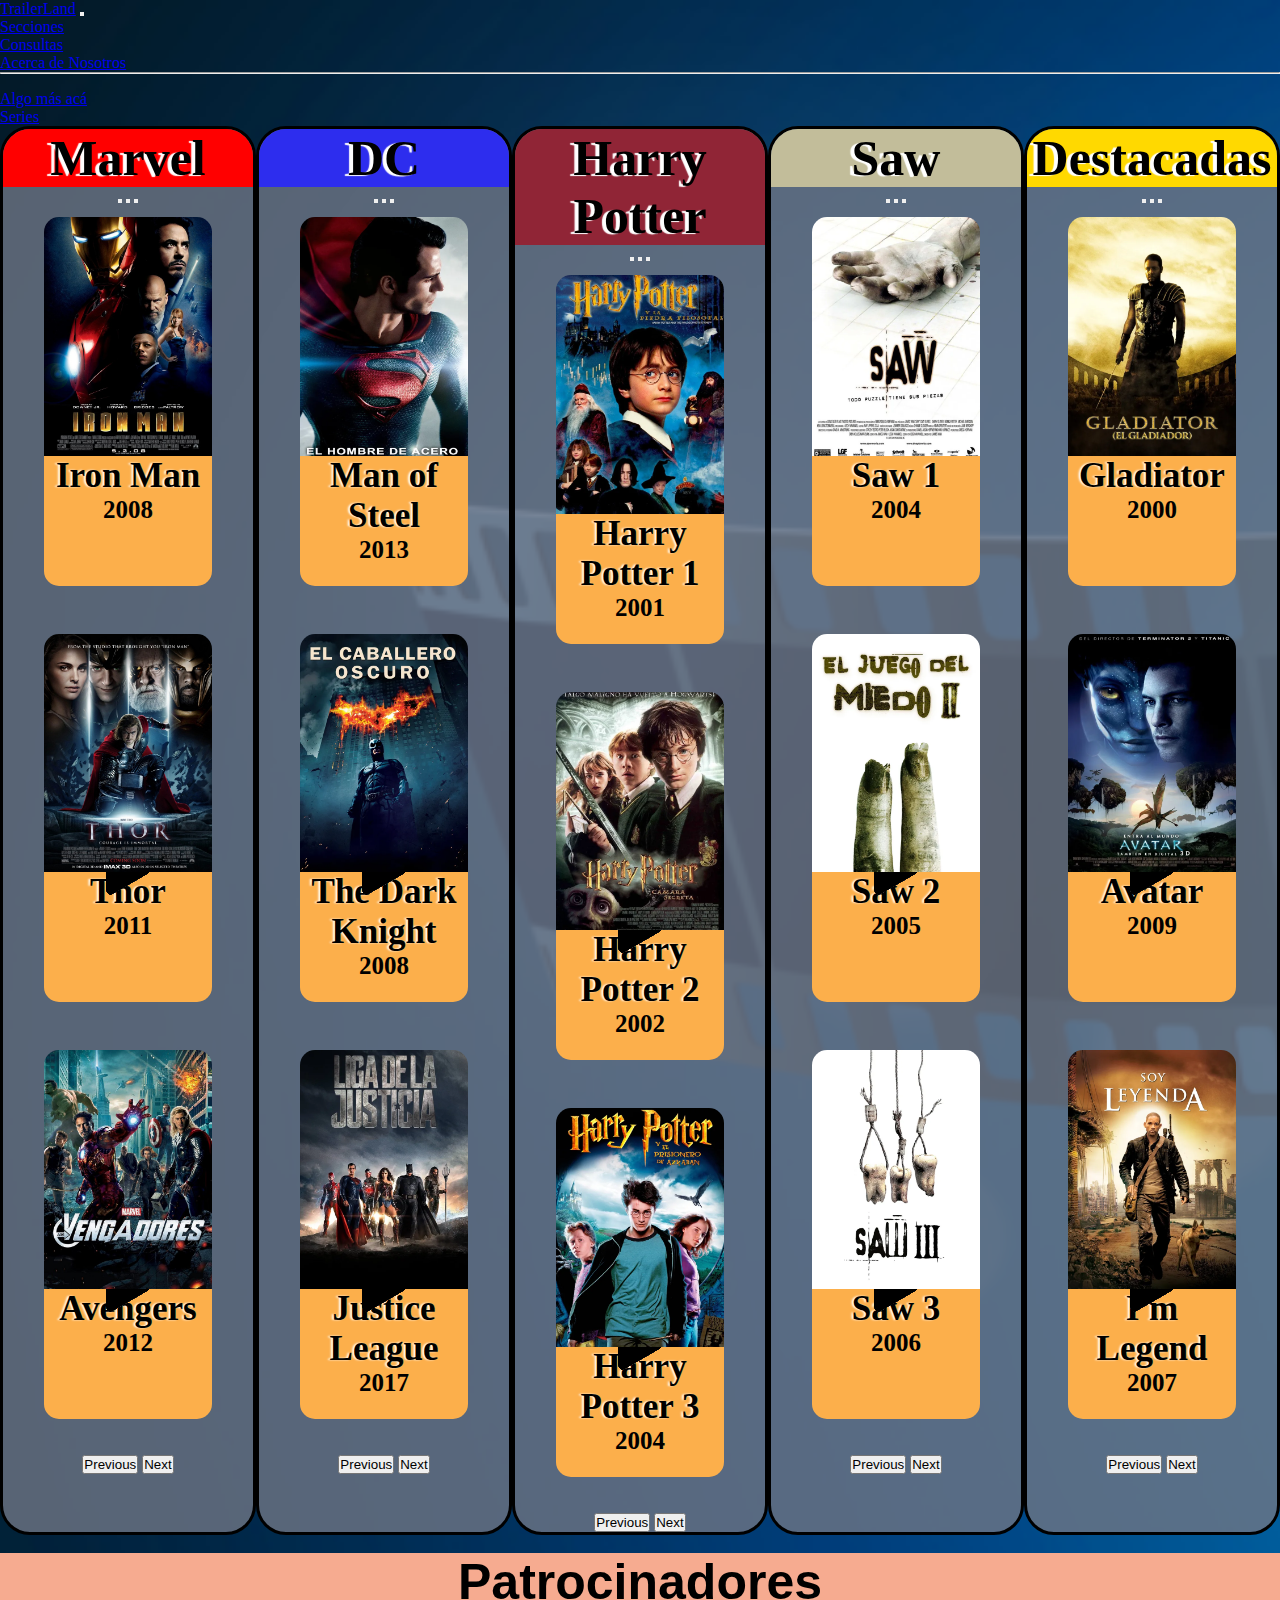
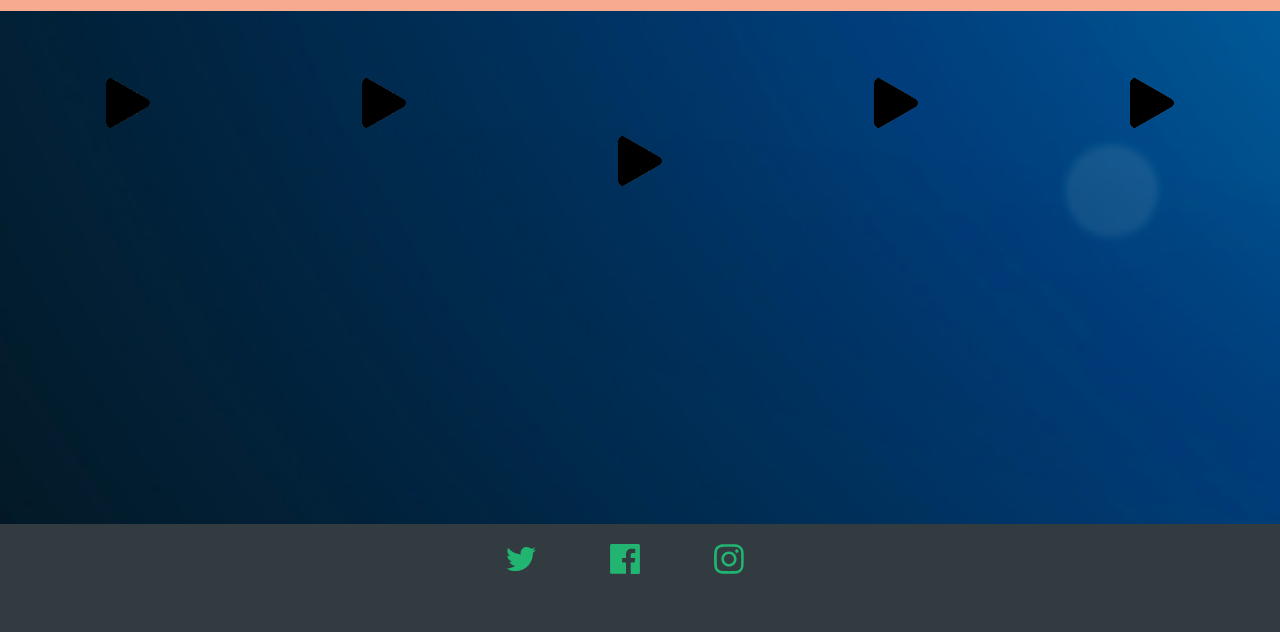
<file: index.html>
<!DOCTYPE html>
<html lang="es">
<head>
    <meta charset="UTF-8">
    <meta http-equiv="X-UA-Compatible" content="IE=edge">
    <meta name="viewport" content="width=device-width, initial-scale=1.0">
    <link rel="stylesheet" href="./estilos/style.css">
    <link rel="stylesheet" href="./estilos/footer.css">
    <link href="https://cdn.jsdelivr.net/npm/bootstrap@5.3.0/dist/css/bootstrap.min.css" rel="stylesheet" integrity="sha384-9ndCyUaIbzAi2FUVXJi0CjmCapSmO7SnpJef0486qhLnuZ2cdeRhO02iuK6FUUVM" crossorigin="anonymous">
    <title>Trabajo Práctico Final</title>
</head>
<body>
  <!-------------------------------HEADER------------------------------------->
  <header>
    <nav class="bg-dark border-bottom border-bottom-dark" data-bs-theme="dark">
      <nav class="navbar navbar-expand-lg bg-body-tertiary">
        <div class="container-fluid">
          <a class="navbar-brand" href="./index.html">TrailerLand</a>
          <button class="navbar-toggler" type="button" data-bs-toggle="collapse"
            data-bs-target="#navbarSupportedContent" aria-controls="navbarSupportedContent" aria-expanded="false"
            aria-label="Toggle navigation">
            <span class="navbar-toggler-icon"></span>
          </button>
          <div class="collapse navbar-collapse" id="navbarSupportedContent">
            <ul class="navbar-nav me-auto mb-2 mb-lg-0">
              <!-- <li class="nav-item">
                <a class="nav-link active" aria-current="page" href="./index.html">Pelis</a>
              </li> -->
              <li class="nav-item dropdown">
                <a class="nav-link dropdown-toggle" href="#" role="button" data-bs-toggle="dropdown" aria-expanded="false"> Secciones </a>
                <ul class="dropdown-menu">
                  <li><a class="dropdown-item" href="./pages/consultas.html">Consultas</a></li>
                  <li><a class="dropdown-item" href="./pages/contacto.html">Acerca de Nosotros</a></li>
                  <li>
                    <hr class="dropdown-divider">
                  </li>
                  <li><a class="dropdown-item" href="https://radiomitre-la100-prod.cdn.arcpublishing.com/resizer/nJpnfKwY-vMibUhfN8Dcft4Kxcw=/filters:format(webp)/cloudfront-us-east-1.images.arcpublishing.com/radiomitre/YWIDNEQDHBAMVBQSAGLBX7KRA4.jpg" target="_blank">Algo más acá</a></li>
                </ul>
              </li>
              <li class="nav-item">
                <a class="nav-link" href="./pages/series.html">Series</a>
              </li>
            </ul>
            <!-- <form class="d-flex" role="search">
              <input class="form-control me-2" type="search" placeholder="Busqueda en Mantenimiento" aria-label="Search">
              <button class="btn btn-outline-success" type="button">Buscar</button>
            </form> -->
          </div>
        </div>
      </nav>
    </nav>
  </header>
  <!-------------------------------------------------------------------------->

  <!------------------------------- Contenedores ------------------------------------->
  <section>

    <!---------------------------------------------------------------------------------------->
    <!-----------------------------   C O N T E N E D O R  1   ------------------------------->
    <!---------------------------------------------------------------------------------------->
    <div class="contenedor d-md-block">
      <h1 class="encabezadocarru1"> Marvel </h1>
  
      <div id="carouselExampleCaptions" class="carousel carousel-dark slide d-flex">
  
        <div class="carousel-indicators d-flex">
          <button type="button" data-bs-target="#carouselExampleCaptions" data-bs-slide-to="0" class="active" aria-current="true" aria-label="Slide 1"></button>
          <button type="button" data-bs-target="#carouselExampleCaptions" data-bs-slide-to="1" aria-label="Slide 2"></button>
          <button type="button" data-bs-target="#carouselExampleCaptions" data-bs-slide-to="2" aria-label="Slide 3"></button>
        </div>
  
        <div class="carousel-inner">
  
            <div class="carousel-item active">
              <div id="itemsfijoscentrados">
                <img src="./img/Iron_Man_1_Portada.jpg" class="tamañoimagencarru" alt="poster">
                <a id="botonplay1" class="botonplay" href="https://www.youtube.com/watch?v=8ugaeA-nMTc" target="_blank"> <img src="./img/boton play.png" alt="boton play"></a>
                <div class="carouselcaption">
                  <h5 class="modtitle">Iron Man</h5>
                  <p class="modtext">2008</p>
                </div>
              </div>
            </div>
  
            <div class="carousel-item">
              <div id="itemsfijoscentrados">
                <img src="./img/ThorPortad.jpg" class="tamañoimagencarru" alt="poster">
                <a id="botonplay2" class="botonplay" href="https://www.youtube.com/watch?v=JOddp-nlNvQ" target="_blank"> <img src="./img/boton play.png" alt="boton play"></a>
                <div class="carouselcaption">
                  <h5 class="modtitle">Thor</h5>
                  <p class="modtext">2011</p>
                </div>
              </div>
            </div>
  
            <div class="carousel-item">
              <div id="itemsfijoscentrados">
                <img src="./img/avengers.jpg" class="tamañoimagencarru" alt="poster">
                <a id="botonplay3" class="botonplay" href="https://www.youtube.com/watch?v=eOrNdBpGMv8" target="_blank"> <img src="./img/boton play.png" alt="boton play"></a>
                <div class="carouselcaption">
                  <h5 class="modtitle">Avengers</h5>
                  <p class="modtext">2012</p>
                </div>
              </div>
            </div>
  
        </div>
  
        <!----------------------------- Botones ------------------------------------>
        <button class="carousel-control-prev" type="button" data-bs-target="#carouselExampleCaptions" data-bs-slide="prev">
          <span class="carousel-control-prev-icon" aria-hidden="true"></span>
          <span class="visually-hidden">Previous</span>
        </button>
        <button class="carousel-control-next" type="button" data-bs-target="#carouselExampleCaptions" data-bs-slide="next">
          <span class="carousel-control-next-icon" aria-hidden="true"></span>
          <span class="visually-hidden">Next</span>
        </button>
        <!-------------------------------------------------------------------------->
      </div>
    </div>

    <!---------------------------------------------------------------------------------------->
    <!-----------------------------   C O N T E N E D O R  2   ------------------------------->
    <!---------------------------------------------------------------------------------------->
    <div class="contenedor d-md-block">
      <h1 class="encabezadocarru2"> DC </h1>
  
      <div id="carouselExampleCaptions2" class="carousel carousel-dark slide d-flex">
  
        <div class="carousel-indicators d-flex">
          <button type="button" data-bs-target="#carouselExampleCaptions2" data-bs-slide-to="0" class="active" aria-current="true" aria-label="Slide 1"></button>
          <button type="button" data-bs-target="#carouselExampleCaptions2" data-bs-slide-to="1" aria-label="Slide 2"></button>
          <button type="button" data-bs-target="#carouselExampleCaptions2" data-bs-slide-to="2" aria-label="Slide 3"></button>
        </div>
  
        <div class="carousel-inner">
  
            <div class="carousel-item active">
              <div id="itemsfijoscentrados">
                <img src="./img/supermanel-hombre-de-acero.jpg" class="tamañoimagencarru" alt="poster">
                <a id="botonplay4" class="botonplay" href="https://www.youtube.com/watch?v=OZfKfs0vIBw" target="_blank"> <img src="./img/boton play.png" alt="boton play"></a>
                <div class="carouselcaption">
                  <h5 class="modtitle">Man of Steel</h5>
                  <p class="modtext">2013</p>
                </div>
              </div>
            </div>
  
            <div class="carousel-item">
              <div id="itemsfijoscentrados">
                <img src="./img/batmanel-caballero-oscuro.jpg" class="tamañoimagencarru" alt="poster">
                <a id="botonplay5" class="botonplay" href="https://www.youtube.com/watch?v=LDG9bisJEaI" target="_blank"> <img src="./img/boton play.png" alt="boton play"></a>
                <div class="carouselcaption">
                  <h5 class="modtitle">The Dark Knight</h5>
                  <p class="modtext">2008</p>
                </div>
              </div>
            </div>
  
            <div class="carousel-item">
              <div id="itemsfijoscentrados">
                <img src="./img/liga-de-la-justicia.jpg" class="tamañoimagencarru" alt="poster">
                <a id="botonplay6" class="botonplay" href="https://www.youtube.com/watch?v=3cxixDgHUYw" target="_blank"> <img src="./img/boton play.png" alt="boton play"></a>
                <div class="carouselcaption">
                  <h5 class="modtitle">Justice League</h5>
                  <p class="modtext">2017</p>
                </div>
              </div>
            </div>
  
        </div>
  
        <!----------------------------- Botones ------------------------------------>
        <button class="carousel-control-prev" type="button" data-bs-target="#carouselExampleCaptions2" data-bs-slide="prev">
          <span class="carousel-control-prev-icon" aria-hidden="true"></span>
          <span class="visually-hidden">Previous</span>
        </button>
        <button class="carousel-control-next" type="button" data-bs-target="#carouselExampleCaptions2" data-bs-slide="next">
          <span class="carousel-control-next-icon" aria-hidden="true"></span>
          <span class="visually-hidden">Next</span>
        </button>
        <!-------------------------------------------------------------------------->
      </div>
    </div>

    <!---------------------------------------------------------------------------------------->
    <!-----------------------------   C O N T E N E D O R  3   ------------------------------->
    <!---------------------------------------------------------------------------------------->
    <div class="contenedor d-md-block">
      <h1 class="encabezadocarru3"> Harry Potter </h1>
  
      <div id="carouselExampleCaptions3" class="carousel carousel-dark slide d-flex">
  
        <div class="carousel-indicators d-flex">
          <button type="button" data-bs-target="#carouselExampleCaptions3" data-bs-slide-to="0" class="active" aria-current="true" aria-label="Slide 1"></button>
          <button type="button" data-bs-target="#carouselExampleCaptions3" data-bs-slide-to="1" aria-label="Slide 2"></button>
          <button type="button" data-bs-target="#carouselExampleCaptions3" data-bs-slide-to="2" aria-label="Slide 3"></button>
        </div>
  
        <div class="carousel-inner">
  
            <div class="carousel-item active">
              <div id="itemsfijoscentrados">
                <img src="./img/harry-potter1-y-la-piedra-filosofal.jpg" class="tamañoimagencarru" alt="poster">
                <a id="botonplay7" class="botonplay" href="https://www.youtube.com/watch?v=nnuRYwGw9bo" target="_blank"> <img src="./img/boton play.png" alt="boton play"></a>
                <div class="carouselcaption">
                  <h5 class="modtitle">Harry Potter 1</h5>
                  <p class="modtext">2001</p>
                </div>
              </div>
            </div>
  
            <div class="carousel-item">
              <div id="itemsfijoscentrados">
                <img src="./img/harry-potter2-y-la-camara-secreta.jpg" class="tamañoimagencarru" alt="poster">
                <a id="botonplay8" class="botonplay" href="https://www.youtube.com/watch?v=2lSpGlsZtk0" target="_blank"> <img src="./img/boton play.png" alt="boton play"></a>
                <div class="carouselcaption">
                  <h5 class="modtitle">Harry Potter 2</h5>
                  <p class="modtext">2002</p>
                </div>
              </div>
            </div>
  
            <div class="carousel-item">
              <div id="itemsfijoscentrados">
                <img src="./img/harry-potter3-y-el-prisionero-de-azkaban.jpg" class="tamañoimagencarru" alt="poster">
                <a id="botonplay9" class="botonplay" href="https://www.youtube.com/watch?v=OgLy1LgSdjM" target="_blank"> <img src="./img/boton play.png" alt="boton play"></a>
                <div class="carouselcaption">
                  <h5 class="modtitle">Harry Potter 3</h5>
                  <p class="modtext">2004</p>
                </div>
              </div>
            </div>
  
        </div>
  
        <!----------------------------- Botones ------------------------------------>
        <button class="carousel-control-prev" type="button" data-bs-target="#carouselExampleCaptions3" data-bs-slide="prev">
          <span class="carousel-control-prev-icon" aria-hidden="true"></span>
          <span class="visually-hidden">Previous</span>
        </button>
        <button class="carousel-control-next" type="button" data-bs-target="#carouselExampleCaptions3" data-bs-slide="next">
          <span class="carousel-control-next-icon" aria-hidden="true"></span>
          <span class="visually-hidden">Next</span>
        </button>
        <!-------------------------------------------------------------------------->
      </div>
    </div>

    <!---------------------------------------------------------------------------------------->
    <!-----------------------------   C O N T E N E D O R  4   ------------------------------->
    <!---------------------------------------------------------------------------------------->
    <div class="contenedor d-md-block">
      <h1 class="encabezadocarru4"> Saw </h1>
  
      <div id="carouselExampleCaptions4" class="carousel carousel-dark slide d-flex">
  
        <div class="carousel-indicators d-flex">
          <button type="button" data-bs-target="#carouselExampleCaptions4" data-bs-slide-to="0" class="active" aria-current="true" aria-label="Slide 1"></button>
          <button type="button" data-bs-target="#carouselExampleCaptions4" data-bs-slide-to="1" aria-label="Slide 2"></button>
          <button type="button" data-bs-target="#carouselExampleCaptions4" data-bs-slide-to="2" aria-label="Slide 3"></button>
        </div>
  
        <div class="carousel-inner">
  
            <div class="carousel-item active">
              <div id="itemsfijoscentrados">
                <img src="./img/saw1.jpg" class="tamañoimagencarru" alt="poster">
                <a id="botonplay10" class="botonplay" href="https://www.youtube.com/watch?v=S-1QgOMQ-ls" target="_blank"> <img src="./img/boton play.png" alt="boton play"></a>
                <div class="carouselcaption">
                  <h5 class="modtitle">Saw 1</h5>
                  <p class="modtext">2004</p>
                </div>
              </div>
            </div>
  
            <div class="carousel-item">
              <div id="itemsfijoscentrados">
                <img src="./img/saw-2.jpg" class="tamañoimagencarru" alt="poster">
                <a id="botonplay11" class="botonplay" href="https://www.youtube.com/watch?v=Lq2AzZB6DUE" target="_blank"> <img src="./img/boton play.png" alt="boton play"></a>
                <div class="carouselcaption">
                  <h5 class="modtitle">Saw 2</h5>
                  <p class="modtext">2005</p>
                </div>
              </div>
            </div>
  
            <div class="carousel-item">
              <div id="itemsfijoscentrados">
                <img src="./img/saw-3.jpg" class="tamañoimagencarru" alt="poster">
                <a id="botonplay12" class="botonplay" href="https://www.youtube.com/watch?v=76K0UGvkqYU" target="_blank"> <img src="./img/boton play.png" alt="boton play"></a>
                <div class="carouselcaption">
                  <h5 class="modtitle">Saw 3</h5>
                  <p class="modtext">2006</p>
                </div>
              </div>
            </div>
  
        </div>
  
        <!----------------------------- Botones ------------------------------------>
        <button class="carousel-control-prev" type="button" data-bs-target="#carouselExampleCaptions4" data-bs-slide="prev">
          <span class="carousel-control-prev-icon" aria-hidden="true"></span>
          <span class="visually-hidden">Previous</span>
        </button>
        <button class="carousel-control-next" type="button" data-bs-target="#carouselExampleCaptions4" data-bs-slide="next">
          <span class="carousel-control-next-icon" aria-hidden="true"></span>
          <span class="visually-hidden">Next</span>
        </button>
        <!-------------------------------------------------------------------------->
      </div>
    </div>

    <!---------------------------------------------------------------------------------------->
    <!-----------------------------   C O N T E N E D O R  5   ------------------------------->
    <!---------------------------------------------------------------------------------------->
    <div class="contenedor d-md-block">
      <h1 class="encabezadocarru5"> Destacadas </h1>
  
      <div id="carouselExampleCaptions5" class="carousel carousel-dark slide d-flex">
  
        <div class="carousel-indicators d-flex">
          <button type="button" data-bs-target="#carouselExampleCaptions5" data-bs-slide-to="0" class="active" aria-current="true" aria-label="Slide 1"></button>
          <button type="button" data-bs-target="#carouselExampleCaptions5" data-bs-slide-to="1" aria-label="Slide 2"></button>
          <button type="button" data-bs-target="#carouselExampleCaptions5" data-bs-slide-to="2" aria-label="Slide 3"></button>
        </div>
  
        <div class="carousel-inner">
  
            <div class="carousel-item active">
              <div id="itemsfijoscentrados">
                <img src="./img/gladiador.jpg" class="tamañoimagencarru" alt="poster">
                <a id="botonplay13" class="botonplay" href="https://www.youtube.com/watch?v=P5ieIbInFpg" target="_blank"> <img src="./img/boton play.png" alt="boton play"></a>
                <div class="carouselcaption">
                  <h5 class="modtitle">Gladiator</h5>
                  <p class="modtext">2000</p>
                </div>
              </div>
            </div>
  
            <div class="carousel-item">
              <div id="itemsfijoscentrados">
                <img src="./img/avatar.jpg" class="tamañoimagencarru" alt="poster">
                <a id="botonplay14" class="botonplay" href="https://www.youtube.com/watch?v=5PSNL1qE6VY" target="_blank"> <img src="./img/boton play.png" alt="boton play"></a>
                <div class="carouselcaption">
                  <h5 class="modtitle">Avatar</h5>
                  <p class="modtext">2009</p>
                </div>
              </div>
            </div>
  
            <div class="carousel-item">
              <div id="itemsfijoscentrados">
                <img src="./img/soy-leyenda.jpg" class="tamañoimagencarru" alt="poster">
                <a id="botonplay15" class="botonplay" href="https://www.youtube.com/watch?v=sFNPNT_4Qww" target="_blank"> <img src="./img/boton play.png" alt="boton play"></a>
                <div class="carouselcaption">
                  <h5 class="modtitle">I'm Legend</h5>
                  <p class="modtext">2007</p>
                </div>
              </div>
            </div>
  
        </div>
  
        <!----------------------------- Botones ------------------------------------>
        <button class="carousel-control-prev" type="button" data-bs-target="#carouselExampleCaptions5" data-bs-slide="prev">
          <span class="carousel-control-prev-icon" aria-hidden="true"></span>
          <span class="visually-hidden">Previous</span>
        </button>
        <button class="carousel-control-next" type="button" data-bs-target="#carouselExampleCaptions5" data-bs-slide="next">
          <span class="carousel-control-next-icon" aria-hidden="true"></span>
          <span class="visually-hidden">Next</span>
        </button>
        <!-------------------------------------------------------------------------->
      </div>
    </div>

  </section>
  <!------------------------------------------------------------------------------------>
  <br>
  <aside>
    <h1>Patrocinadores</h1>
    <iframe  width="860" height="515" src="https://www.youtube.com/embed/_UdAeqYsXa0" title="YouTube video player" frameborder="0" allow="accelerometer; autoplay; clipboard-write; encrypted-media; gyroscope; picture-in-picture; web-share" allowfullscreen></iframe>
  </aside>

  <footer>
    <div class="social-media-links">
      <ul>
        <li>
          <!-- twitter -->
          <a href="https://twitter.com/lucasgastonmira" target="_blank">
            <svg class="glow" xmlns="http://www.w3.org/2000/svg" viewBox="0 0 30 30">
              <path class="st0" d="M9.5 27.1c11.2 0 17.4-9.3 17.4-17.4 0-0.3 0-0.5 0-0.8 1.2-0.9 2.2-1.9 3-3.2 -1.1 0.5-2.3 0.8-3.5 1 1.3-0.8 2.2-2 2.7-3.4 -1.2 0.7-2.5 1.2-3.9 1.5 -1.1-1.2-2.7-1.9-4.5-1.9 -3.4 0-6.1 2.7-6.1 6.1 0 0.5 0.1 0.9 0.2 1.4C9.7 10.1 5.2 7.7 2.2 4 1.7 4.9 1.4 6 1.4 7.1c0 2.1 1.1 4 2.7 5.1 -1 0-1.9-0.3-2.8-0.8 0 0 0 0.1 0 0.1 0 3 2.1 5.4 4.9 6 -0.5 0.1-1.1 0.2-1.6 0.2 -0.4 0-0.8 0-1.1-0.1 0.8 2.4 3 4.2 5.7 4.2 -2.1 1.6-4.7 2.6-7.6 2.6 -0.5 0-1 0-1.5-0.1C2.8 26.1 6 27.1 9.5 27.1"/>
            </svg>
            <svg xmlns="http://www.w3.org/2000/svg" viewBox="0 0 30 30">
              <path class="st0" d="M9.5 27.1c11.2 0 17.4-9.3 17.4-17.4 0-0.3 0-0.5 0-0.8 1.2-0.9 2.2-1.9 3-3.2 -1.1 0.5-2.3 0.8-3.5 1 1.3-0.8 2.2-2 2.7-3.4 -1.2 0.7-2.5 1.2-3.9 1.5 -1.1-1.2-2.7-1.9-4.5-1.9 -3.4 0-6.1 2.7-6.1 6.1 0 0.5 0.1 0.9 0.2 1.4C9.7 10.1 5.2 7.7 2.2 4 1.7 4.9 1.4 6 1.4 7.1c0 2.1 1.1 4 2.7 5.1 -1 0-1.9-0.3-2.8-0.8 0 0 0 0.1 0 0.1 0 3 2.1 5.4 4.9 6 -0.5 0.1-1.1 0.2-1.6 0.2 -0.4 0-0.8 0-1.1-0.1 0.8 2.4 3 4.2 5.7 4.2 -2.1 1.6-4.7 2.6-7.6 2.6 -0.5 0-1 0-1.5-0.1C2.8 26.1 6 27.1 9.5 27.1"/>
            </svg>
          </a>
        </li>
        <li>
          <!-- facebook -->
          <a href="https://www.facebook.com/lucasgmira" target="_blank">
            <svg class="glow" xmlns="http://www.w3.org/2000/svg" viewBox="0 0 30 30">
              <path class="st0" d="M28.3 0.1H1.7c-0.9 0-1.6 0.7-1.6 1.6v26.5c0 0.9 0.7 1.6 1.6 1.6H16V18.4h-3.9v-4.5H16v-3.3c0-3.9 2.4-5.9 5.8-5.9 1.6 0 3.1 0.1 3.5 0.2v4l-2.4 0c-1.9 0-2.2 0.9-2.2 2.2v2.9h4.5l-0.6 4.5h-3.9v11.5h7.6c0.9 0 1.6-0.7 1.6-1.6V1.7C29.9 0.8 29.2 0.1 28.3 0.1z"/>
            </svg>
            <svg xmlns="http://www.w3.org/2000/svg" viewBox="0 0 30 30">
              <path class="st0" d="M28.3 0.1H1.7c-0.9 0-1.6 0.7-1.6 1.6v26.5c0 0.9 0.7 1.6 1.6 1.6H16V18.4h-3.9v-4.5H16v-3.3c0-3.9 2.4-5.9 5.8-5.9 1.6 0 3.1 0.1 3.5 0.2v4l-2.4 0c-1.9 0-2.2 0.9-2.2 2.2v2.9h4.5l-0.6 4.5h-3.9v11.5h7.6c0.9 0 1.6-0.7 1.6-1.6V1.7C29.9 0.8 29.2 0.1 28.3 0.1z"/>
            </svg>
          </a>
        </li>
        <li>
          <!-- instagram -->
          <a href="https://www.instagram.com/lucasgastonmira/" target="_blank">
            <svg class="glow" xmlns="http://www.w3.org/2000/svg" viewBox="0 0 30 30">
              <path class="st0" d="M15 2.8c4 0 4.4 0 6 0.1 1.4 0.1 2.2 0.3 2.8 0.5 0.7 0.3 1.2 0.6 1.7 1.1 0.5 0.5 0.8 1 1.1 1.7C26.8 6.8 27 7.6 27.1 9c0.1 1.6 0.1 2 0.1 6s0 4.4-0.1 6c-0.1 1.4-0.3 2.2-0.5 2.8 -0.3 0.7-0.6 1.2-1.1 1.7 -0.5 0.5-1 0.8-1.7 1.1 -0.5 0.2-1.3 0.4-2.8 0.5 -1.6 0.1-2 0.1-6 0.1s-4.4 0-6-0.1c-1.4-0.1-2.2-0.3-2.8-0.5 -0.7-0.3-1.2-0.6-1.7-1.1 -0.5-0.5-0.8-1-1.1-1.7C3.2 23.2 3 22.4 2.9 21c-0.1-1.6-0.1-2-0.1-6s0-4.4 0.1-6C3 7.6 3.2 6.8 3.4 6.2 3.7 5.5 4 5.1 4.5 4.5c0.5-0.5 1-0.8 1.7-1.1C6.8 3.2 7.6 3 9 2.9 10.6 2.8 11 2.8 15 2.8M15 0.2c-4 0-4.5 0-6.1 0.1C7.3 0.3 6.2 0.6 5.3 0.9c-1 0.4-1.8 0.9-2.6 1.7C1.8 3.5 1.3 4.3 0.9 5.3c-0.4 0.9-0.6 2-0.7 3.6C0.2 10.5 0.1 11 0.1 15c0 4 0 4.5 0.1 6.1 0.1 1.6 0.3 2.7 0.7 3.6 0.4 1 0.9 1.8 1.7 2.6 0.8 0.8 1.7 1.3 2.6 1.7 0.9 0.4 2 0.6 3.6 0.7 1.6 0.1 2.1 0.1 6.1 0.1s4.5 0 6.1-0.1c1.6-0.1 2.7-0.3 3.6-0.7 1-0.4 1.8-0.9 2.6-1.7 0.8-0.8 1.3-1.7 1.7-2.6 0.4-0.9 0.6-2 0.7-3.6 0.1-1.6 0.1-2.1 0.1-6.1s0-4.5-0.1-6.1c-0.1-1.6-0.3-2.7-0.7-3.6 -0.4-1-0.9-1.8-1.7-2.6 -0.8-0.8-1.7-1.3-2.6-1.7 -0.9-0.4-2-0.6-3.6-0.7C19.5 0.2 19 0.2 15 0.2L15 0.2z"/>
              <path class="st0" d="M15 7.4c-4.2 0-7.6 3.4-7.6 7.6s3.4 7.6 7.6 7.6 7.6-3.4 7.6-7.6S19.2 7.4 15 7.4zM15 20c-2.7 0-5-2.2-5-5s2.2-5 5-5c2.7 0 5 2.2 5 5S17.7 20 15 20z"/>
              <circle class="st0" cx="22.9" cy="7.1" r="1.8"/>
            </svg>
            <svg xmlns="http://www.w3.org/2000/svg" viewBox="0 0 30 30">
              <path class="st0" d="M15 2.8c4 0 4.4 0 6 0.1 1.4 0.1 2.2 0.3 2.8 0.5 0.7 0.3 1.2 0.6 1.7 1.1 0.5 0.5 0.8 1 1.1 1.7C26.8 6.8 27 7.6 27.1 9c0.1 1.6 0.1 2 0.1 6s0 4.4-0.1 6c-0.1 1.4-0.3 2.2-0.5 2.8 -0.3 0.7-0.6 1.2-1.1 1.7 -0.5 0.5-1 0.8-1.7 1.1 -0.5 0.2-1.3 0.4-2.8 0.5 -1.6 0.1-2 0.1-6 0.1s-4.4 0-6-0.1c-1.4-0.1-2.2-0.3-2.8-0.5 -0.7-0.3-1.2-0.6-1.7-1.1 -0.5-0.5-0.8-1-1.1-1.7C3.2 23.2 3 22.4 2.9 21c-0.1-1.6-0.1-2-0.1-6s0-4.4 0.1-6C3 7.6 3.2 6.8 3.4 6.2 3.7 5.5 4 5.1 4.5 4.5c0.5-0.5 1-0.8 1.7-1.1C6.8 3.2 7.6 3 9 2.9 10.6 2.8 11 2.8 15 2.8M15 0.2c-4 0-4.5 0-6.1 0.1C7.3 0.3 6.2 0.6 5.3 0.9c-1 0.4-1.8 0.9-2.6 1.7C1.8 3.5 1.3 4.3 0.9 5.3c-0.4 0.9-0.6 2-0.7 3.6C0.2 10.5 0.1 11 0.1 15c0 4 0 4.5 0.1 6.1 0.1 1.6 0.3 2.7 0.7 3.6 0.4 1 0.9 1.8 1.7 2.6 0.8 0.8 1.7 1.3 2.6 1.7 0.9 0.4 2 0.6 3.6 0.7 1.6 0.1 2.1 0.1 6.1 0.1s4.5 0 6.1-0.1c1.6-0.1 2.7-0.3 3.6-0.7 1-0.4 1.8-0.9 2.6-1.7 0.8-0.8 1.3-1.7 1.7-2.6 0.4-0.9 0.6-2 0.7-3.6 0.1-1.6 0.1-2.1 0.1-6.1s0-4.5-0.1-6.1c-0.1-1.6-0.3-2.7-0.7-3.6 -0.4-1-0.9-1.8-1.7-2.6 -0.8-0.8-1.7-1.3-2.6-1.7 -0.9-0.4-2-0.6-3.6-0.7C19.5 0.2 19 0.2 15 0.2L15 0.2z"/>
              <path class="st0" d="M15 7.4c-4.2 0-7.6 3.4-7.6 7.6s3.4 7.6 7.6 7.6 7.6-3.4 7.6-7.6S19.2 7.4 15 7.4zM15 20c-2.7 0-5-2.2-5-5s2.2-5 5-5c2.7 0 5 2.2 5 5S17.7 20 15 20z"/>
              <circle class="st0" cx="22.9" cy="7.1" r="1.8"/>
            </svg>
          </a>
        </li>
      </ul>
    </div>
  </footer>

  <!---------------------------------- SCRIPTS ----------------------------------------->
  <script src="https://cdn.jsdelivr.net/npm/bootstrap@5.3.0/dist/js/bootstrap.bundle.min.js" integrity="sha384-geWF76RCwLtnZ8qwWowPQNguL3RmwHVBC9FhGdlKrxdiJJigb/j/68SIy3Te4Bkz" crossorigin="anonymous"></script><!-- Boostrap -->
  <script src='http://cdnjs.cloudflare.com/ajax/libs/jquery/2.2.2/jquery.min.js'></script><!-- Footer -->
  <!------------------------------------------------------------------------------------>
</body>
</html>
</file>
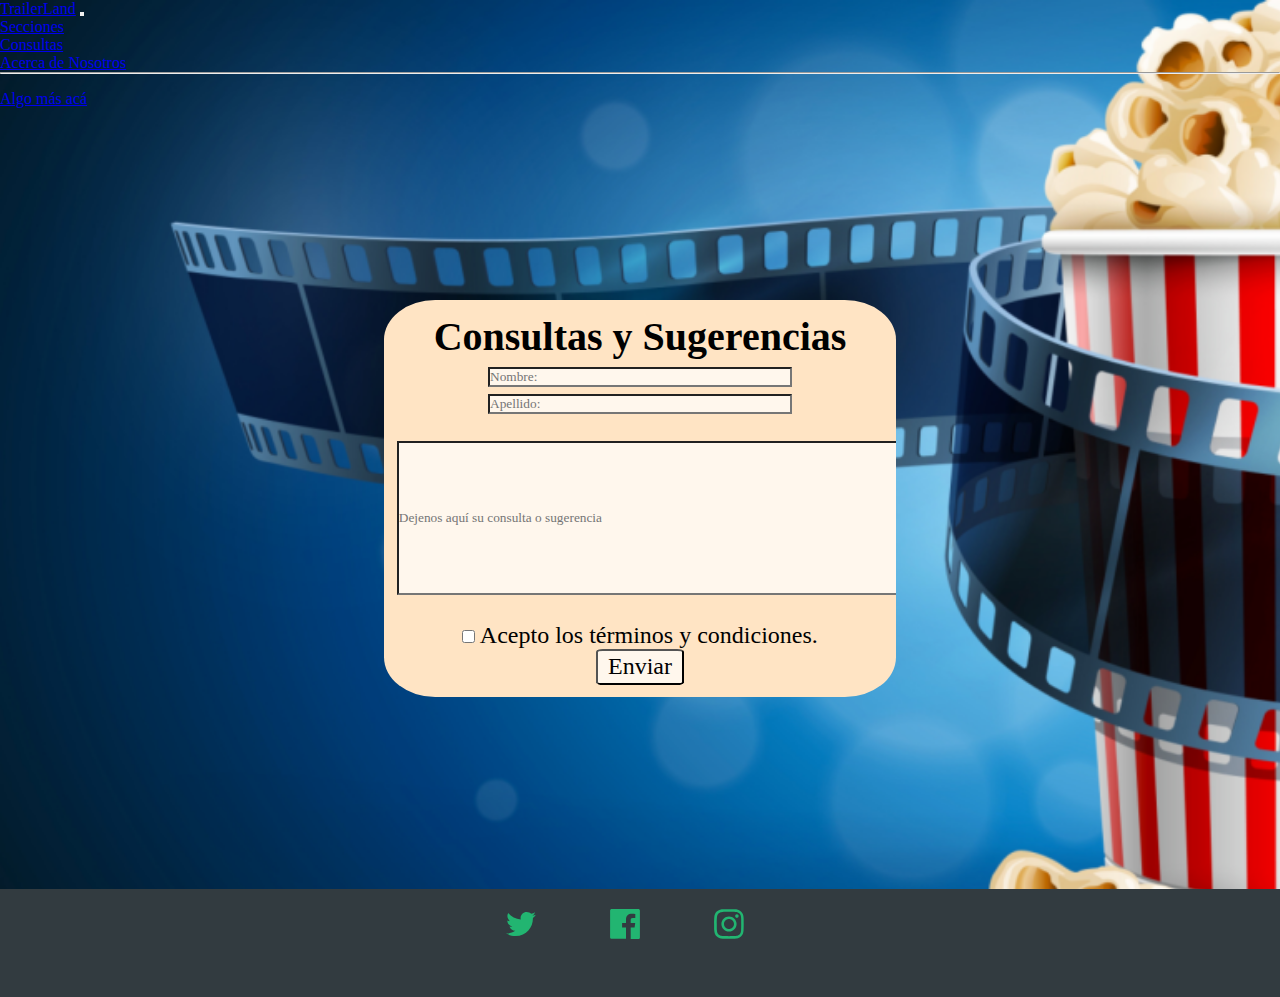
<file: pages/consultas.html>
<!DOCTYPE html>
<html lang="es">
<head>
    <meta charset="UTF-8">
    <meta name="viewport" content="width=device-width, initial-scale=1.0">
    <link rel="stylesheet" href="../estilos/consultas.css">
    <link rel="stylesheet" href="../estilos/footer.css">
    <link href="https://cdn.jsdelivr.net/npm/bootstrap@5.3.0/dist/css/bootstrap.min.css" rel="stylesheet" integrity="sha384-9ndCyUaIbzAi2FUVXJi0CjmCapSmO7SnpJef0486qhLnuZ2cdeRhO02iuK6FUUVM" crossorigin="anonymous">
    <title>Consultas</title>
</head>

<body>
    <!-------------------------------HEADER------------------------------------->
    <header>
        <nav class="bg-dark border-bottom border-bottom-dark" data-bs-theme="dark">
            <nav class="navbar navbar-expand-lg bg-body-tertiary">
                <div class="container-fluid">
                    <a class="navbar-brand" href="../index.html">TrailerLand</a>
                    <button class="navbar-toggler" type="button" data-bs-toggle="collapse"
                        data-bs-target="#navbarSupportedContent" aria-controls="navbarSupportedContent"
                        aria-expanded="false" aria-label="Toggle navigation">
                        <span class="navbar-toggler-icon"></span>
                    </button>
                    <div class="collapse navbar-collapse" id="navbarSupportedContent">
                        <ul class="navbar-nav me-auto mb-2 mb-lg-0">
                            <!-- <li class="nav-item">
                                <a class="nav-link active" aria-current="page" href="./index.html">Pelis</a>
                            </li>
                            <li class="nav-item">
                                <a class="nav-link" href="./pages/series.html">Series</a>
                            </li> -->
                            <li class="nav-item dropdown">
                                <a class="nav-link dropdown-toggle" href="#" role="button" data-bs-toggle="dropdown"
                                    aria-expanded="false"> Secciones </a>
                                <ul class="dropdown-menu">
                                    <li><a class="dropdown-item" href="./consultas.html">Consultas</a></li>
                                    <li><a class="dropdown-item" href="./contacto.html">Acerca de Nosotros</a>
                                    </li>
                                    <li>
                                        <hr class="dropdown-divider">
                                    </li>
                                    <li><a class="dropdown-item"
                                            href="https://radiomitre-la100-prod.cdn.arcpublishing.com/resizer/nJpnfKwY-vMibUhfN8Dcft4Kxcw=/filters:format(webp)/cloudfront-us-east-1.images.arcpublishing.com/radiomitre/YWIDNEQDHBAMVBQSAGLBX7KRA4.jpg" target="_blank">Algo más acá</a>
                                    </li>
                                </ul>
                            </li>
                        </ul>
                        <!-- <form class="d-flex" role="search">
              <input class="form-control me-2" type="search" placeholder="Buscar" aria-label="Search">
              <button class="btn btn-outline-success" type="submit">Buscar</button>
            </form> -->
                    </div>
                </div>
            </nav>
        </nav>
    </header>
    <!-------------------------------------------------------------------------->

    <!---------------------------------  S E C C I Ó N  ---------------------------------------->
    <section>
      <div id="formu">
        <h1>Consultas y Sugerencias</h1>
        <form action="" name="formulario" method="get">
          <input type="text" name="nombre" id="nombre" class="camposnya" maxlength="30" placeholder="Nombre:">
          <input type="text" name="apellido" id="nombre" class="camposnya" maxlength="30" placeholder="Apellido:">
          <br> <br>
          <input type="text" name="consultas" id="nombre" class="campos" maxlength="250" placeholder="Dejenos aquí su consulta o sugerencia">
          <br>
          <br>
          <input type="checkbox" name="terminos" id="terminos"> Acepto los términos y condiciones.
          <br>
          <input type="submit" id="btn" name="btn" value="Enviar">
        </form>
      </div>

    </section>
    <!------------------------------------------------------------------------------------------>

    <footer>
        <div class="social-media-links">
          <ul>
            <li>
              <!-- twitter -->
              <a href="https://twitter.com/lucasgastonmira" target="_blank">
                <svg class="glow" xmlns="http://www.w3.org/2000/svg" viewBox="0 0 30 30">
                  <path class="st0" d="M9.5 27.1c11.2 0 17.4-9.3 17.4-17.4 0-0.3 0-0.5 0-0.8 1.2-0.9 2.2-1.9 3-3.2 -1.1 0.5-2.3 0.8-3.5 1 1.3-0.8 2.2-2 2.7-3.4 -1.2 0.7-2.5 1.2-3.9 1.5 -1.1-1.2-2.7-1.9-4.5-1.9 -3.4 0-6.1 2.7-6.1 6.1 0 0.5 0.1 0.9 0.2 1.4C9.7 10.1 5.2 7.7 2.2 4 1.7 4.9 1.4 6 1.4 7.1c0 2.1 1.1 4 2.7 5.1 -1 0-1.9-0.3-2.8-0.8 0 0 0 0.1 0 0.1 0 3 2.1 5.4 4.9 6 -0.5 0.1-1.1 0.2-1.6 0.2 -0.4 0-0.8 0-1.1-0.1 0.8 2.4 3 4.2 5.7 4.2 -2.1 1.6-4.7 2.6-7.6 2.6 -0.5 0-1 0-1.5-0.1C2.8 26.1 6 27.1 9.5 27.1"/>
                </svg>
                <svg xmlns="http://www.w3.org/2000/svg" viewBox="0 0 30 30">
                  <path class="st0" d="M9.5 27.1c11.2 0 17.4-9.3 17.4-17.4 0-0.3 0-0.5 0-0.8 1.2-0.9 2.2-1.9 3-3.2 -1.1 0.5-2.3 0.8-3.5 1 1.3-0.8 2.2-2 2.7-3.4 -1.2 0.7-2.5 1.2-3.9 1.5 -1.1-1.2-2.7-1.9-4.5-1.9 -3.4 0-6.1 2.7-6.1 6.1 0 0.5 0.1 0.9 0.2 1.4C9.7 10.1 5.2 7.7 2.2 4 1.7 4.9 1.4 6 1.4 7.1c0 2.1 1.1 4 2.7 5.1 -1 0-1.9-0.3-2.8-0.8 0 0 0 0.1 0 0.1 0 3 2.1 5.4 4.9 6 -0.5 0.1-1.1 0.2-1.6 0.2 -0.4 0-0.8 0-1.1-0.1 0.8 2.4 3 4.2 5.7 4.2 -2.1 1.6-4.7 2.6-7.6 2.6 -0.5 0-1 0-1.5-0.1C2.8 26.1 6 27.1 9.5 27.1"/>
                </svg>
              </a>
            </li>
            <li>
              <!-- facebook -->
              <a href="https://www.facebook.com/lucasgmira" target="_blank">
                <svg class="glow" xmlns="http://www.w3.org/2000/svg" viewBox="0 0 30 30">
                  <path class="st0" d="M28.3 0.1H1.7c-0.9 0-1.6 0.7-1.6 1.6v26.5c0 0.9 0.7 1.6 1.6 1.6H16V18.4h-3.9v-4.5H16v-3.3c0-3.9 2.4-5.9 5.8-5.9 1.6 0 3.1 0.1 3.5 0.2v4l-2.4 0c-1.9 0-2.2 0.9-2.2 2.2v2.9h4.5l-0.6 4.5h-3.9v11.5h7.6c0.9 0 1.6-0.7 1.6-1.6V1.7C29.9 0.8 29.2 0.1 28.3 0.1z"/>
                </svg>
                <svg xmlns="http://www.w3.org/2000/svg" viewBox="0 0 30 30">
                  <path class="st0" d="M28.3 0.1H1.7c-0.9 0-1.6 0.7-1.6 1.6v26.5c0 0.9 0.7 1.6 1.6 1.6H16V18.4h-3.9v-4.5H16v-3.3c0-3.9 2.4-5.9 5.8-5.9 1.6 0 3.1 0.1 3.5 0.2v4l-2.4 0c-1.9 0-2.2 0.9-2.2 2.2v2.9h4.5l-0.6 4.5h-3.9v11.5h7.6c0.9 0 1.6-0.7 1.6-1.6V1.7C29.9 0.8 29.2 0.1 28.3 0.1z"/>
                </svg>
              </a>
            </li>
            <li>
              <!-- instagram -->
              <a href="https://www.instagram.com/lucasgastonmira/" target="_blank">
                <svg class="glow" xmlns="http://www.w3.org/2000/svg" viewBox="0 0 30 30">
                  <path class="st0" d="M15 2.8c4 0 4.4 0 6 0.1 1.4 0.1 2.2 0.3 2.8 0.5 0.7 0.3 1.2 0.6 1.7 1.1 0.5 0.5 0.8 1 1.1 1.7C26.8 6.8 27 7.6 27.1 9c0.1 1.6 0.1 2 0.1 6s0 4.4-0.1 6c-0.1 1.4-0.3 2.2-0.5 2.8 -0.3 0.7-0.6 1.2-1.1 1.7 -0.5 0.5-1 0.8-1.7 1.1 -0.5 0.2-1.3 0.4-2.8 0.5 -1.6 0.1-2 0.1-6 0.1s-4.4 0-6-0.1c-1.4-0.1-2.2-0.3-2.8-0.5 -0.7-0.3-1.2-0.6-1.7-1.1 -0.5-0.5-0.8-1-1.1-1.7C3.2 23.2 3 22.4 2.9 21c-0.1-1.6-0.1-2-0.1-6s0-4.4 0.1-6C3 7.6 3.2 6.8 3.4 6.2 3.7 5.5 4 5.1 4.5 4.5c0.5-0.5 1-0.8 1.7-1.1C6.8 3.2 7.6 3 9 2.9 10.6 2.8 11 2.8 15 2.8M15 0.2c-4 0-4.5 0-6.1 0.1C7.3 0.3 6.2 0.6 5.3 0.9c-1 0.4-1.8 0.9-2.6 1.7C1.8 3.5 1.3 4.3 0.9 5.3c-0.4 0.9-0.6 2-0.7 3.6C0.2 10.5 0.1 11 0.1 15c0 4 0 4.5 0.1 6.1 0.1 1.6 0.3 2.7 0.7 3.6 0.4 1 0.9 1.8 1.7 2.6 0.8 0.8 1.7 1.3 2.6 1.7 0.9 0.4 2 0.6 3.6 0.7 1.6 0.1 2.1 0.1 6.1 0.1s4.5 0 6.1-0.1c1.6-0.1 2.7-0.3 3.6-0.7 1-0.4 1.8-0.9 2.6-1.7 0.8-0.8 1.3-1.7 1.7-2.6 0.4-0.9 0.6-2 0.7-3.6 0.1-1.6 0.1-2.1 0.1-6.1s0-4.5-0.1-6.1c-0.1-1.6-0.3-2.7-0.7-3.6 -0.4-1-0.9-1.8-1.7-2.6 -0.8-0.8-1.7-1.3-2.6-1.7 -0.9-0.4-2-0.6-3.6-0.7C19.5 0.2 19 0.2 15 0.2L15 0.2z"/>
                  <path class="st0" d="M15 7.4c-4.2 0-7.6 3.4-7.6 7.6s3.4 7.6 7.6 7.6 7.6-3.4 7.6-7.6S19.2 7.4 15 7.4zM15 20c-2.7 0-5-2.2-5-5s2.2-5 5-5c2.7 0 5 2.2 5 5S17.7 20 15 20z"/>
                  <circle class="st0" cx="22.9" cy="7.1" r="1.8"/>
                </svg>
                <svg xmlns="http://www.w3.org/2000/svg" viewBox="0 0 30 30">
                  <path class="st0" d="M15 2.8c4 0 4.4 0 6 0.1 1.4 0.1 2.2 0.3 2.8 0.5 0.7 0.3 1.2 0.6 1.7 1.1 0.5 0.5 0.8 1 1.1 1.7C26.8 6.8 27 7.6 27.1 9c0.1 1.6 0.1 2 0.1 6s0 4.4-0.1 6c-0.1 1.4-0.3 2.2-0.5 2.8 -0.3 0.7-0.6 1.2-1.1 1.7 -0.5 0.5-1 0.8-1.7 1.1 -0.5 0.2-1.3 0.4-2.8 0.5 -1.6 0.1-2 0.1-6 0.1s-4.4 0-6-0.1c-1.4-0.1-2.2-0.3-2.8-0.5 -0.7-0.3-1.2-0.6-1.7-1.1 -0.5-0.5-0.8-1-1.1-1.7C3.2 23.2 3 22.4 2.9 21c-0.1-1.6-0.1-2-0.1-6s0-4.4 0.1-6C3 7.6 3.2 6.8 3.4 6.2 3.7 5.5 4 5.1 4.5 4.5c0.5-0.5 1-0.8 1.7-1.1C6.8 3.2 7.6 3 9 2.9 10.6 2.8 11 2.8 15 2.8M15 0.2c-4 0-4.5 0-6.1 0.1C7.3 0.3 6.2 0.6 5.3 0.9c-1 0.4-1.8 0.9-2.6 1.7C1.8 3.5 1.3 4.3 0.9 5.3c-0.4 0.9-0.6 2-0.7 3.6C0.2 10.5 0.1 11 0.1 15c0 4 0 4.5 0.1 6.1 0.1 1.6 0.3 2.7 0.7 3.6 0.4 1 0.9 1.8 1.7 2.6 0.8 0.8 1.7 1.3 2.6 1.7 0.9 0.4 2 0.6 3.6 0.7 1.6 0.1 2.1 0.1 6.1 0.1s4.5 0 6.1-0.1c1.6-0.1 2.7-0.3 3.6-0.7 1-0.4 1.8-0.9 2.6-1.7 0.8-0.8 1.3-1.7 1.7-2.6 0.4-0.9 0.6-2 0.7-3.6 0.1-1.6 0.1-2.1 0.1-6.1s0-4.5-0.1-6.1c-0.1-1.6-0.3-2.7-0.7-3.6 -0.4-1-0.9-1.8-1.7-2.6 -0.8-0.8-1.7-1.3-2.6-1.7 -0.9-0.4-2-0.6-3.6-0.7C19.5 0.2 19 0.2 15 0.2L15 0.2z"/>
                  <path class="st0" d="M15 7.4c-4.2 0-7.6 3.4-7.6 7.6s3.4 7.6 7.6 7.6 7.6-3.4 7.6-7.6S19.2 7.4 15 7.4zM15 20c-2.7 0-5-2.2-5-5s2.2-5 5-5c2.7 0 5 2.2 5 5S17.7 20 15 20z"/>
                  <circle class="st0" cx="22.9" cy="7.1" r="1.8"/>
                </svg>
              </a>
            </li>
          </ul>
        </div>
      </footer>
    
    <!---------------------------------- SCRIPTS ----------------------------------------->
    <script src="https://cdn.jsdelivr.net/npm/bootstrap@5.3.0/dist/js/bootstrap.bundle.min.js" integrity="sha384-geWF76RCwLtnZ8qwWowPQNguL3RmwHVBC9FhGdlKrxdiJJigb/j/68SIy3Te4Bkz" crossorigin="anonymous"></script><!-- Boostrap -->
    <script src='http://cdnjs.cloudflare.com/ajax/libs/jquery/2.2.2/jquery.min.js'></script><!-- Footer -->
    <script src="../scripts/main.js"></script>
    <!------------------------------------------------------------------------------------>
</body>

</html>
</file>
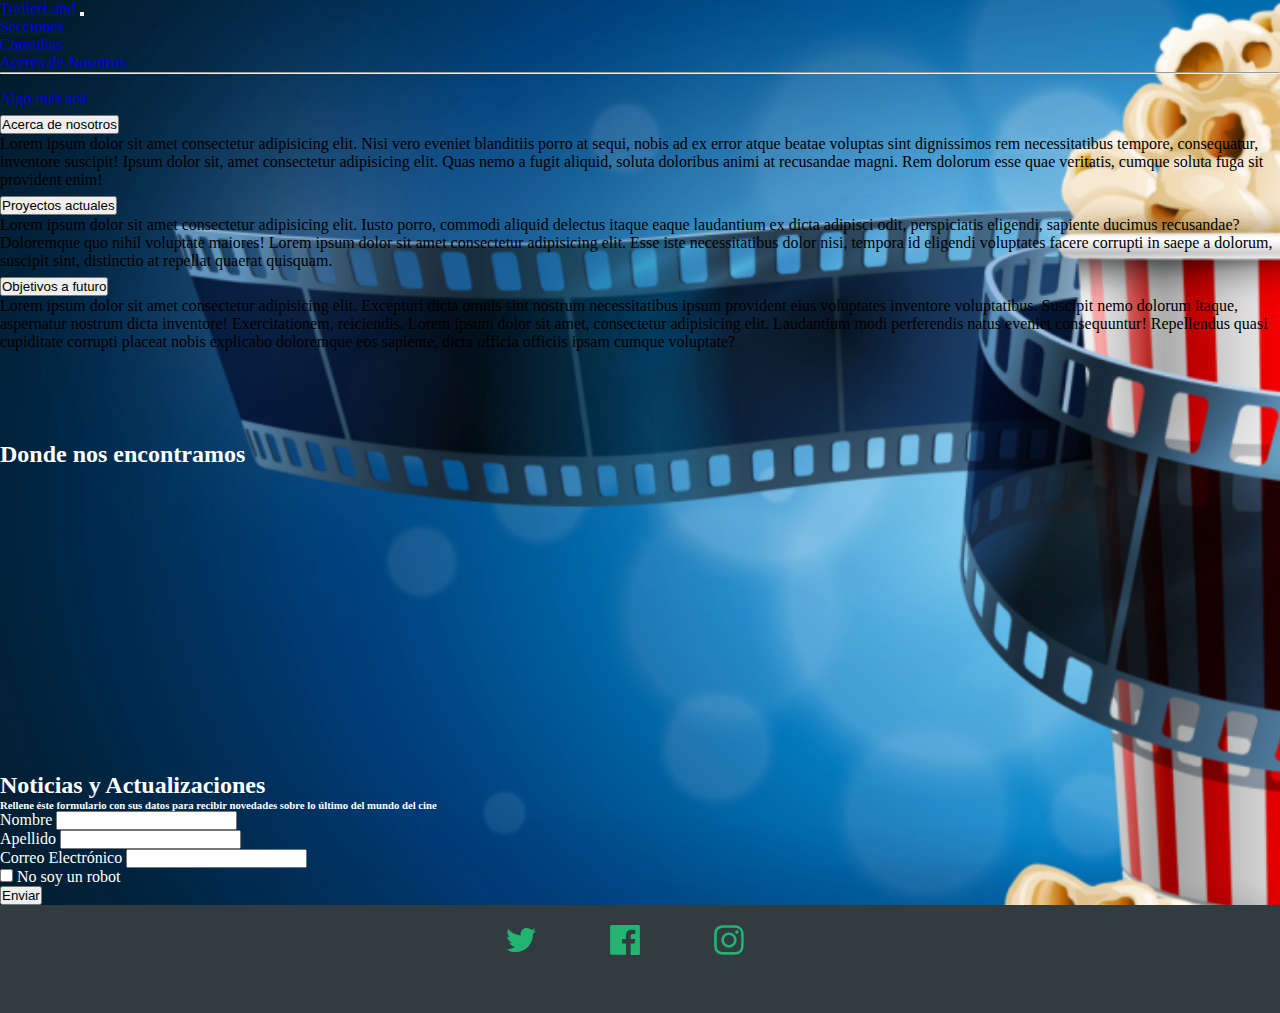
<file: pages/contacto.html>
<!DOCTYPE html>
<html lang="es">
<head>
    <meta charset="UTF-8">
    <meta name="viewport" content="width=device-width, initial-scale=1.0">
    <link rel="stylesheet" href="../estilos/contacto.css">
    <link rel="stylesheet" href="../estilos/footer.css">
    <link href="https://cdn.jsdelivr.net/npm/bootstrap@5.3.0/dist/css/bootstrap.min.css" rel="stylesheet" integrity="sha384-9ndCyUaIbzAi2FUVXJi0CjmCapSmO7SnpJef0486qhLnuZ2cdeRhO02iuK6FUUVM" crossorigin="anonymous">
    <title>Contacto</title>
</head>

<body>
    <!-------------------------------HEADER------------------------------------->
    <header>
        <nav class="bg-dark border-bottom border-bottom-dark" data-bs-theme="dark">
            <nav class="navbar navbar-expand-lg bg-body-tertiary">
                <div class="container-fluid">
                    <a class="navbar-brand" href="../index.html">TrailerLand</a>
                    <button class="navbar-toggler" type="button" data-bs-toggle="collapse"
                        data-bs-target="#navbarSupportedContent" aria-controls="navbarSupportedContent"
                        aria-expanded="false" aria-label="Toggle navigation">
                        <span class="navbar-toggler-icon"></span>
                    </button>
                    <div class="collapse navbar-collapse" id="navbarSupportedContent">
                        <ul class="navbar-nav me-auto mb-2 mb-lg-0">
                            <!-- <li class="nav-item">
                                <a class="nav-link active" aria-current="page" href="./index.html">Pelis</a>
                            </li>
                            <li class="nav-item">
                                <a class="nav-link" href="./pages/series.html">Series</a>
                            </li> -->
                            <li class="nav-item dropdown">
                                <a class="nav-link dropdown-toggle" href="#" role="button" data-bs-toggle="dropdown"
                                    aria-expanded="false"> Secciones </a>
                                <ul class="dropdown-menu">
                                    <li><a class="dropdown-item" href="./consultas.html">Consultas</a></li>
                                    <li><a class="dropdown-item" href="./contacto.html">Acerca de Nosotros</a>
                                    </li>
                                    <li>
                                        <hr class="dropdown-divider">
                                    </li>
                                    <li><a class="dropdown-item"
                                            href="https://radiomitre-la100-prod.cdn.arcpublishing.com/resizer/nJpnfKwY-vMibUhfN8Dcft4Kxcw=/filters:format(webp)/cloudfront-us-east-1.images.arcpublishing.com/radiomitre/YWIDNEQDHBAMVBQSAGLBX7KRA4.jpg" target="_blank">Algo más acá</a></li>
                                </ul>
                            </li>
                        </ul>
                        <!-- <form class="d-flex" role="search">
              <input class="form-control me-2" type="search" placeholder="Buscar" aria-label="Search">
              <button class="btn btn-outline-success" type="submit">Buscar</button>
            </form> -->
                    </div>
                </div>
            </nav>
        </nav>    
    </header>
    <!-------------------------------------------------------------------------->

    <!---------------------------------  S E C C I Ó N  ---------------------------------------->
    <div>
      <div class="accordion" id="accordionExample">
        <div class="accordion-item">
          <h2 class="accordion-header">
            <button class="accordion-button" type="button" data-bs-toggle="collapse" data-bs-target="#collapseOne"
              aria-expanded="true" aria-controls="collapseOne">
              Acerca de nosotros
            </button>
          </h2>
          <div id="collapseOne" class="accordion-collapse collapse show" data-bs-parent="#accordionExample">
            <div class="accordion-body">
              Lorem ipsum dolor sit amet consectetur adipisicing elit. Nisi vero eveniet blanditiis porro at sequi, nobis ad
              ex error atque beatae voluptas sint dignissimos rem necessitatibus tempore, consequatur, inventore suscipit!
              Ipsum dolor sit, amet consectetur adipisicing elit. Quas nemo a fugit aliquid, soluta doloribus animi at
              recusandae magni. Rem dolorum esse quae veritatis, cumque soluta fuga sit provident enim!
            </div>
          </div>
        </div>
        <div class="accordion-item">
          <h2 class="accordion-header">
            <button class="accordion-button collapsed" type="button" data-bs-toggle="collapse" data-bs-target="#collapseTwo"
              aria-expanded="false" aria-controls="collapseTwo">
              Proyectos actuales
            </button>
          </h2>
          <div id="collapseTwo" class="accordion-collapse collapse" data-bs-parent="#accordionExample">
            <div class="accordion-body">
              Lorem ipsum dolor sit amet consectetur adipisicing elit. Iusto porro, commodi aliquid delectus itaque eaque
              laudantium ex dicta adipisci odit, perspiciatis eligendi, sapiente ducimus recusandae? Doloremque quo nihil
              voluptate maiores! Lorem ipsum dolor sit amet consectetur adipisicing elit. Esse iste necessitatibus dolor
              nisi, tempora id eligendi voluptates facere corrupti in saepe a dolorum, suscipit sint, distinctio at repellat
              quaerat quisquam.
            </div>
          </div>
        </div>
        <div class="accordion-item">
          <h2 class="accordion-header">
            <button class="accordion-button collapsed" type="button" data-bs-toggle="collapse"
              data-bs-target="#collapseThree" aria-expanded="false" aria-controls="collapseThree">
              Objetivos a futuro
            </button>
          </h2>
          <div id="collapseThree" class="accordion-collapse collapse" data-bs-parent="#accordionExample">
            <div class="accordion-body">
              Lorem ipsum dolor sit amet consectetur adipisicing elit. Excepturi dicta omnis sint nostrum necessitatibus
              ipsum provident eius voluptates inventore voluptatibus. Suscipit nemo dolorum itaque, aspernatur nostrum dicta
              inventore! Exercitationem, reiciendis. Lorem ipsum dolor sit amet, consectetur adipisicing elit. Laudantium
              modi perferendis natus eveniet consequuntur! Repellendus quasi cupiditate corrupti placeat nobis explicabo
              doloremque eos sapiente, dicta officia officiis ipsam cumque voluptate?
            </div>
          </div>
        </div>
      </div>
    </div>
    <br>
    <br>
    <br>
    <br>
    <br>
    <!------------------------------------------------------------------------------------------>

    <aside class="d-flex">
      <div class="container text-center">
        <div class="row">
          <div class="col">
            <h2>Donde nos encontramos</h2>
            <iframe src="https://www.google.com/maps/embed?pb=!1m14!1m12!1m3!1d6930.478087796584!2d-57.09668380000001!3d-29.7128342!2m3!1f0!2f0!3f0!3m2!1i1024!2i768!4f13.1!5e0!3m2!1ses-419!2sar!4v1686939172104!5m2!1ses-419!2sar" allowfullscreen="" loading="lazy" referrerpolicy="no-referrer-when-downgrade"></iframe>
          </div>
          <div class="col">
            <h2>Noticias y Actualizaciones</h2>
            <h6>Rellene éste formulario con sus datos para recibir novedades sobre lo último del mundo del cine</h6>
            <form>
              <div class="mb-3">
                <label class="form-label">Nombre</label>
                <input type="text" class="form-control" id="exampleInputEmail1">
              </div>
              <div class="mb-3">
                <label class="form-label">Apellido</label>
                <input type="text" class="form-control" id="exampleInputEmail1">
              </div>
              <div class="mb-3">
                <label for="exampleInputEmail1" class="form-label">Correo Electrónico</label>
                <input type="email" class="form-control" id="exampleInputPassword1" aria-describedby="emailHelp">
              </div>
              <div class="mb-3 form-check">
                <input type="checkbox" class="form-check-input" id="exampleCheck1">
                <label class="form-check-label" for="exampleCheck1">No soy un robot</label>
              </div>
              <button type="submit" class="btn btn-primary">Enviar</button>
            </form>
          </div>
        </div>
      </div>
    </aside>
    
    <!------------------------------------------------------------------------------------------>

    <footer>
        <div class="social-media-links">
          <ul>
            <li>
              <!-- twitter -->
              <a href="https://twitter.com/lucasgastonmira" target="_blank">
                <svg class="glow" xmlns="http://www.w3.org/2000/svg" viewBox="0 0 30 30">
                  <path class="st0" d="M9.5 27.1c11.2 0 17.4-9.3 17.4-17.4 0-0.3 0-0.5 0-0.8 1.2-0.9 2.2-1.9 3-3.2 -1.1 0.5-2.3 0.8-3.5 1 1.3-0.8 2.2-2 2.7-3.4 -1.2 0.7-2.5 1.2-3.9 1.5 -1.1-1.2-2.7-1.9-4.5-1.9 -3.4 0-6.1 2.7-6.1 6.1 0 0.5 0.1 0.9 0.2 1.4C9.7 10.1 5.2 7.7 2.2 4 1.7 4.9 1.4 6 1.4 7.1c0 2.1 1.1 4 2.7 5.1 -1 0-1.9-0.3-2.8-0.8 0 0 0 0.1 0 0.1 0 3 2.1 5.4 4.9 6 -0.5 0.1-1.1 0.2-1.6 0.2 -0.4 0-0.8 0-1.1-0.1 0.8 2.4 3 4.2 5.7 4.2 -2.1 1.6-4.7 2.6-7.6 2.6 -0.5 0-1 0-1.5-0.1C2.8 26.1 6 27.1 9.5 27.1"/>
                </svg>
                <svg xmlns="http://www.w3.org/2000/svg" viewBox="0 0 30 30">
                  <path class="st0" d="M9.5 27.1c11.2 0 17.4-9.3 17.4-17.4 0-0.3 0-0.5 0-0.8 1.2-0.9 2.2-1.9 3-3.2 -1.1 0.5-2.3 0.8-3.5 1 1.3-0.8 2.2-2 2.7-3.4 -1.2 0.7-2.5 1.2-3.9 1.5 -1.1-1.2-2.7-1.9-4.5-1.9 -3.4 0-6.1 2.7-6.1 6.1 0 0.5 0.1 0.9 0.2 1.4C9.7 10.1 5.2 7.7 2.2 4 1.7 4.9 1.4 6 1.4 7.1c0 2.1 1.1 4 2.7 5.1 -1 0-1.9-0.3-2.8-0.8 0 0 0 0.1 0 0.1 0 3 2.1 5.4 4.9 6 -0.5 0.1-1.1 0.2-1.6 0.2 -0.4 0-0.8 0-1.1-0.1 0.8 2.4 3 4.2 5.7 4.2 -2.1 1.6-4.7 2.6-7.6 2.6 -0.5 0-1 0-1.5-0.1C2.8 26.1 6 27.1 9.5 27.1"/>
                </svg>
              </a>
            </li>
            <li>
              <!-- facebook -->
              <a href="https://www.facebook.com/lucasgmira" target="_blank">
                <svg class="glow" xmlns="http://www.w3.org/2000/svg" viewBox="0 0 30 30">
                  <path class="st0" d="M28.3 0.1H1.7c-0.9 0-1.6 0.7-1.6 1.6v26.5c0 0.9 0.7 1.6 1.6 1.6H16V18.4h-3.9v-4.5H16v-3.3c0-3.9 2.4-5.9 5.8-5.9 1.6 0 3.1 0.1 3.5 0.2v4l-2.4 0c-1.9 0-2.2 0.9-2.2 2.2v2.9h4.5l-0.6 4.5h-3.9v11.5h7.6c0.9 0 1.6-0.7 1.6-1.6V1.7C29.9 0.8 29.2 0.1 28.3 0.1z"/>
                </svg>
                <svg xmlns="http://www.w3.org/2000/svg" viewBox="0 0 30 30">
                  <path class="st0" d="M28.3 0.1H1.7c-0.9 0-1.6 0.7-1.6 1.6v26.5c0 0.9 0.7 1.6 1.6 1.6H16V18.4h-3.9v-4.5H16v-3.3c0-3.9 2.4-5.9 5.8-5.9 1.6 0 3.1 0.1 3.5 0.2v4l-2.4 0c-1.9 0-2.2 0.9-2.2 2.2v2.9h4.5l-0.6 4.5h-3.9v11.5h7.6c0.9 0 1.6-0.7 1.6-1.6V1.7C29.9 0.8 29.2 0.1 28.3 0.1z"/>
                </svg>
              </a>
            </li>
            <li>
              <!-- instagram -->
              <a href="https://www.instagram.com/lucasgastonmira/" target="_blank">
                <svg class="glow" xmlns="http://www.w3.org/2000/svg" viewBox="0 0 30 30">
                  <path class="st0" d="M15 2.8c4 0 4.4 0 6 0.1 1.4 0.1 2.2 0.3 2.8 0.5 0.7 0.3 1.2 0.6 1.7 1.1 0.5 0.5 0.8 1 1.1 1.7C26.8 6.8 27 7.6 27.1 9c0.1 1.6 0.1 2 0.1 6s0 4.4-0.1 6c-0.1 1.4-0.3 2.2-0.5 2.8 -0.3 0.7-0.6 1.2-1.1 1.7 -0.5 0.5-1 0.8-1.7 1.1 -0.5 0.2-1.3 0.4-2.8 0.5 -1.6 0.1-2 0.1-6 0.1s-4.4 0-6-0.1c-1.4-0.1-2.2-0.3-2.8-0.5 -0.7-0.3-1.2-0.6-1.7-1.1 -0.5-0.5-0.8-1-1.1-1.7C3.2 23.2 3 22.4 2.9 21c-0.1-1.6-0.1-2-0.1-6s0-4.4 0.1-6C3 7.6 3.2 6.8 3.4 6.2 3.7 5.5 4 5.1 4.5 4.5c0.5-0.5 1-0.8 1.7-1.1C6.8 3.2 7.6 3 9 2.9 10.6 2.8 11 2.8 15 2.8M15 0.2c-4 0-4.5 0-6.1 0.1C7.3 0.3 6.2 0.6 5.3 0.9c-1 0.4-1.8 0.9-2.6 1.7C1.8 3.5 1.3 4.3 0.9 5.3c-0.4 0.9-0.6 2-0.7 3.6C0.2 10.5 0.1 11 0.1 15c0 4 0 4.5 0.1 6.1 0.1 1.6 0.3 2.7 0.7 3.6 0.4 1 0.9 1.8 1.7 2.6 0.8 0.8 1.7 1.3 2.6 1.7 0.9 0.4 2 0.6 3.6 0.7 1.6 0.1 2.1 0.1 6.1 0.1s4.5 0 6.1-0.1c1.6-0.1 2.7-0.3 3.6-0.7 1-0.4 1.8-0.9 2.6-1.7 0.8-0.8 1.3-1.7 1.7-2.6 0.4-0.9 0.6-2 0.7-3.6 0.1-1.6 0.1-2.1 0.1-6.1s0-4.5-0.1-6.1c-0.1-1.6-0.3-2.7-0.7-3.6 -0.4-1-0.9-1.8-1.7-2.6 -0.8-0.8-1.7-1.3-2.6-1.7 -0.9-0.4-2-0.6-3.6-0.7C19.5 0.2 19 0.2 15 0.2L15 0.2z"/>
                  <path class="st0" d="M15 7.4c-4.2 0-7.6 3.4-7.6 7.6s3.4 7.6 7.6 7.6 7.6-3.4 7.6-7.6S19.2 7.4 15 7.4zM15 20c-2.7 0-5-2.2-5-5s2.2-5 5-5c2.7 0 5 2.2 5 5S17.7 20 15 20z"/>
                  <circle class="st0" cx="22.9" cy="7.1" r="1.8"/>
                </svg>
                <svg xmlns="http://www.w3.org/2000/svg" viewBox="0 0 30 30">
                  <path class="st0" d="M15 2.8c4 0 4.4 0 6 0.1 1.4 0.1 2.2 0.3 2.8 0.5 0.7 0.3 1.2 0.6 1.7 1.1 0.5 0.5 0.8 1 1.1 1.7C26.8 6.8 27 7.6 27.1 9c0.1 1.6 0.1 2 0.1 6s0 4.4-0.1 6c-0.1 1.4-0.3 2.2-0.5 2.8 -0.3 0.7-0.6 1.2-1.1 1.7 -0.5 0.5-1 0.8-1.7 1.1 -0.5 0.2-1.3 0.4-2.8 0.5 -1.6 0.1-2 0.1-6 0.1s-4.4 0-6-0.1c-1.4-0.1-2.2-0.3-2.8-0.5 -0.7-0.3-1.2-0.6-1.7-1.1 -0.5-0.5-0.8-1-1.1-1.7C3.2 23.2 3 22.4 2.9 21c-0.1-1.6-0.1-2-0.1-6s0-4.4 0.1-6C3 7.6 3.2 6.8 3.4 6.2 3.7 5.5 4 5.1 4.5 4.5c0.5-0.5 1-0.8 1.7-1.1C6.8 3.2 7.6 3 9 2.9 10.6 2.8 11 2.8 15 2.8M15 0.2c-4 0-4.5 0-6.1 0.1C7.3 0.3 6.2 0.6 5.3 0.9c-1 0.4-1.8 0.9-2.6 1.7C1.8 3.5 1.3 4.3 0.9 5.3c-0.4 0.9-0.6 2-0.7 3.6C0.2 10.5 0.1 11 0.1 15c0 4 0 4.5 0.1 6.1 0.1 1.6 0.3 2.7 0.7 3.6 0.4 1 0.9 1.8 1.7 2.6 0.8 0.8 1.7 1.3 2.6 1.7 0.9 0.4 2 0.6 3.6 0.7 1.6 0.1 2.1 0.1 6.1 0.1s4.5 0 6.1-0.1c1.6-0.1 2.7-0.3 3.6-0.7 1-0.4 1.8-0.9 2.6-1.7 0.8-0.8 1.3-1.7 1.7-2.6 0.4-0.9 0.6-2 0.7-3.6 0.1-1.6 0.1-2.1 0.1-6.1s0-4.5-0.1-6.1c-0.1-1.6-0.3-2.7-0.7-3.6 -0.4-1-0.9-1.8-1.7-2.6 -0.8-0.8-1.7-1.3-2.6-1.7 -0.9-0.4-2-0.6-3.6-0.7C19.5 0.2 19 0.2 15 0.2L15 0.2z"/>
                  <path class="st0" d="M15 7.4c-4.2 0-7.6 3.4-7.6 7.6s3.4 7.6 7.6 7.6 7.6-3.4 7.6-7.6S19.2 7.4 15 7.4zM15 20c-2.7 0-5-2.2-5-5s2.2-5 5-5c2.7 0 5 2.2 5 5S17.7 20 15 20z"/>
                  <circle class="st0" cx="22.9" cy="7.1" r="1.8"/>
                </svg>
              </a>
            </li>
          </ul>
        </div>
      </footer>
    
    <!---------------------------------- SCRIPTS ----------------------------------------->
    <script src="https://cdn.jsdelivr.net/npm/bootstrap@5.3.0/dist/js/bootstrap.bundle.min.js" integrity="sha384-geWF76RCwLtnZ8qwWowPQNguL3RmwHVBC9FhGdlKrxdiJJigb/j/68SIy3Te4Bkz" crossorigin="anonymous"></script><!-- Boostrap -->
    <script src='http://cdnjs.cloudflare.com/ajax/libs/jquery/2.2.2/jquery.min.js'></script><!-- Footer -->
    <!------------------------------------------------------------------------------------>
</body>

</html>
</file>
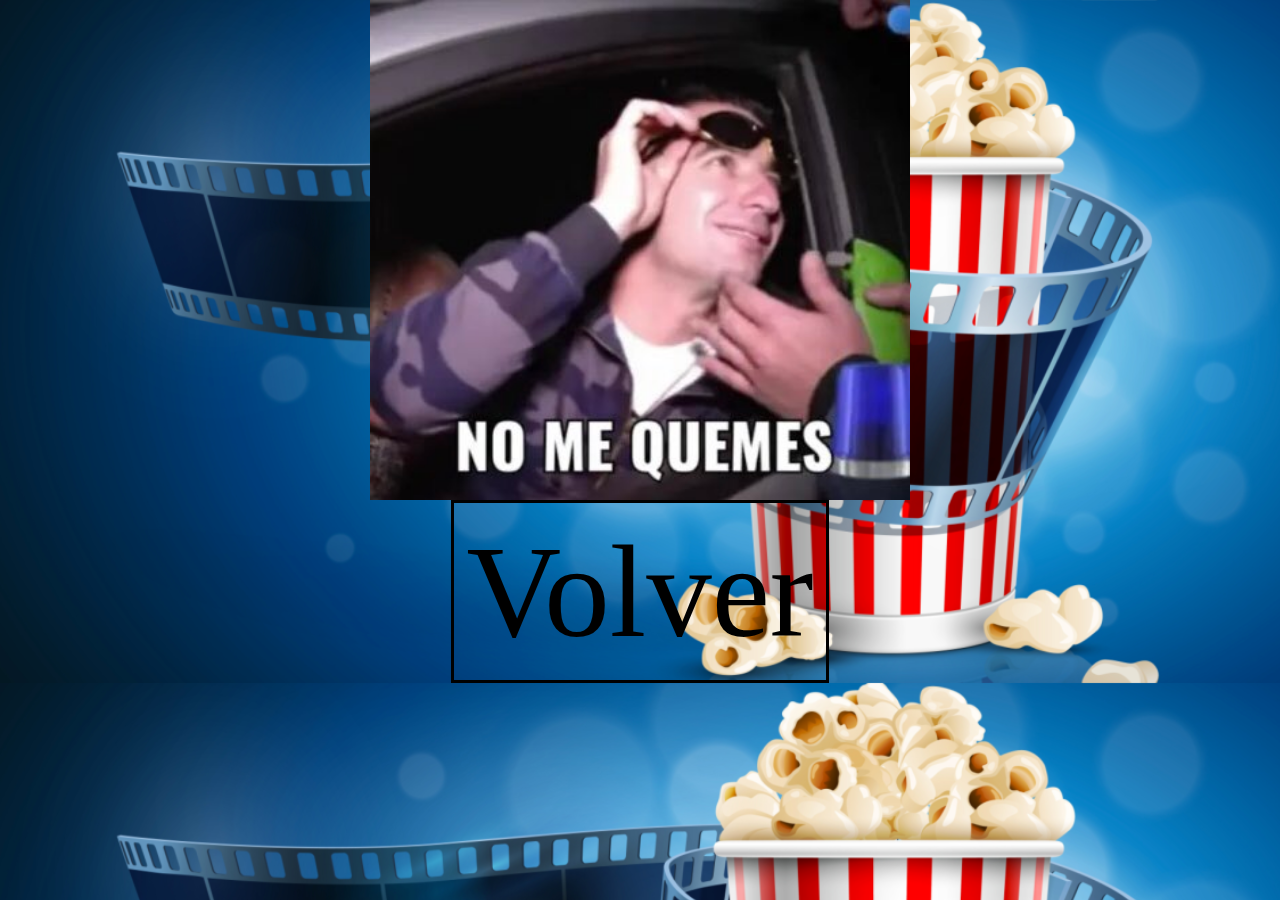
<file: pages/series.html>
<!DOCTYPE html>
<html lang="es">
<head>
    <meta charset="UTF-8">
    <meta http-equiv="X-UA-Compatible" content="IE=edge">
    <meta name="viewport" content="width=device-width, initial-scale=1.0">
    <link rel="stylesheet" href="../estilos/series.css">
    <link href="https://cdn.jsdelivr.net/npm/bootstrap@5.3.0/dist/css/bootstrap.min.css" rel="stylesheet" integrity="sha384-9ndCyUaIbzAi2FUVXJi0CjmCapSmO7SnpJef0486qhLnuZ2cdeRhO02iuK6FUUVM" crossorigin="anonymous">
    <title>Series</title>
</head>
<body>
    <section>
        <div>
            <img src="../img/nomequemes.jpg" alt="meme">
        </div>
        <div>
            <a class="boton" href="../index.html">Volver</a>
        </div>    
    </section>
    <!-- PROFE ÉSTA PÁGINA LA HICE ASÍ A PROPÓSITO YA QUE SOLO DEBÍAN SER 3 PÁGINAS; INDEX, CONTACTO Y CONSULTAS; ÉSTA ES EXTRA xD -->
</body>
</html>
</file>
<file: estilos/style.css>
*{
    margin: 0%;
    padding: 0%;
}

body{
    background-image: url(../img/fondocine.jpg);
    background-size: cover;
    background-repeat: no-repeat;
    height: min-content;
}
/*-------------------------------------- Contenedores ------------------------------------*/
section{
    display: flex;
    justify-content: center;
}

.contenedor{
    border: solid black;
    width: 300px;
    text-align: center;
    border-radius: 30px 30px 30px 30px;
    overflow-x: hidden;
    background-color: rgba(110,118,132,0.8);
}

.carousel-inner{ /*Contiene todas las imagenes y al texto tambien*/
    margin-left: 2%;
    margin-right: 2%;
    margin-bottom: 3%;
    justify-content: center;
}
.carousel-item{ /*Contiene a la imagen y al texto*/
    justify-content: center;
    margin-bottom: 10%;
}

#itemsfijoscentrados{
    display: flex;
    flex-direction: column;
    align-items: center;
}
.carouselcaption{ /*Contiene el texto*/
    background-color: rgb(252, 175, 75);
    margin-bottom: 5%;
    border-radius: 0px 0px 15px 15px;
    width: 70%;
    height: 130px;
}
/*--------------------- Encabezados ---------------------*/
.encabezadocarru1{
    color: solid rgb(0, 0, 0);
    text-shadow: -4px 0.5px 1px white;
    background-color: red;
    font-size: 50px;
}
.encabezadocarru2{
    color: solid rgb(0, 0, 0);
    text-shadow: -4px 0.5px 1px white;
    background-color: rgb(45, 45, 238);
    font-size: 50px;
}
.encabezadocarru3{
    color: solid rgb(0, 0, 0);
    text-shadow: -4px 0.5px 1px white;
    background-color: rgb(144, 37, 54);
    font-size: 50px;
}
.encabezadocarru4{
    color: solid rgb(0, 0, 0);
    text-shadow: -4px 0.5px 1px white;
    background-color: rgba(194, 189,154, 1);
    font-size: 50px;
}
.encabezadocarru5{
    color: solid rgb(0, 0, 0);
    text-shadow: -4px 0.5px 1px white;
    background-color: rgb(255, 217, 0);
    font-size: 50px;
}
/*-------------------------------------------------------*/

.tamañoimagencarru{ /*La imagen*/
    width: 70%;
    border-radius: 15px 15px 0px 0px;
    margin-top: 5%;
    z-index: 3;
}

.tamañoimagencarru:hover{
    opacity: 50%;
    z-index: 1;
}

.botonplay{ /*El Botón de Play*/
    margin-top: 50%;
    position: absolute;
    z-index: 2;
    background: none;
    border: none;
}

.botonplay:hover{
    z-index: 4;
    background-color: rgb(214,214,214);
    border-radius: 20%;
    margin-top: 47%;
    padding: 3% 2% 3% 3%;
}

.modtitle{ /*Título de la Peli*/
    color: solid rgb(0, 0, 0);
    text-shadow: -2px 0px 2px white;
    font-size: 35px;
    font-weight: bold;
}

.modtext{ /*Año de Estreno*/
    font-size: 25px;
    color: solid rgb(0, 0, 0);
    font-weight: bold;
}
/*------------------------------------------------------------------------------------------*/
aside{
    height: max-content;
    text-align: center;
    overflow: auto;
}
aside>h1{
    font-family: Impact, 'Arial Narrow Bold', sans-serif;
    background-color: rgb(246, 171, 144);
    font-size: 50px;
    overflow: hidden;
}
aside>iframe{
    border-radius: 4%;
    margin-top: -0.5%;
    overflow: hidden;
}
/*---MEDIA QUERY---*/
@media (max-width: 768px){
    section{
        display: grid;
        grid-template-columns: repeat(auto-fit, minmax(50%, 2fr));
        margin-left: 3%;
    }

    aside>h1{
    font-size: 50px;
    }

    aside>iframe{
        width: 400px;
        height: 300px;       
    }

}

@media (max-width: 320px){
    section{
        display: block;
        margin-left: 3%;
    }

    aside>h1{
    font-size: 40px;
    }

    aside>iframe{
        width: 300px;
        height: 200px;       
    }

}
</file>
<file: estilos/footer.css>
/*---------------------------------------------------------------------------------------------*/
/*------------------------------------ F O O T E R --------------------------------------------*/
/*---------------------------------------------------------------------------------------------*/
footer {
    bottom: 0;
    left: 0;
    right: 0;
  }
  footer div.social-media-links {
    background: #323b40;
    overflow: hidden;
    padding-bottom: 4px;
    text-align: center;
  }
  footer div.social-media-links ul {
    margin: 0;
    padding: 0;
  }
  footer div.social-media-links li {
    display: inline;
    margin: 0;
    padding: 0;
  }
  footer div.social-media-links a {
    border-bottom: 0px solid rgba(0, 0, 0, 0.95);
    border-radius: 4px;
    box-shadow: inset 0 -3px 0 0 rgba(0, 0, 0, 0), 0 6px 8px rgba(0, 0, 0, 0), 0 24px 24px rgba(0, 0, 0, 0), 0 36px 36px rgba(0, 0, 0, 0), 0 64px 64px rgba(0, 0, 0, 0), 0 64px 128px rgba(0, 0, 0, 0), 0 120px 0 rgba(0, 0, 0, 0), 0 86px 8px 6px rgba(0, 0, 0, 0);
    display: inline-block;
    height: 30px;
    padding: 35px;
    position: relative;
    -webkit-transition: 0.2s ease-in;
    transition: 0.2s ease-in;
    width: 30px;
  }
  footer div.social-media-links a svg {
    left: 20px;
    position: absolute;
    top: 20px;
    height: 30px;
    width: 30px;
  }
  footer div.social-media-links a svg.glow path,
  footer div.social-media-links a svg.glow circle {
    fill: rgba(0, 0, 0, 0);
  }
  footer div.social-media-links a svg path,
  footer div.social-media-links a svg circle {
    fill: rgb(34, 181, 113);
    -webkit-transition: 0.2s ease-in;
    transition: 0.2s ease-in;
  }
  footer div.social-media-links a:hover {
    -webkit-transform: translateY(-4px);
            transform: translateY(-4px);
    box-shadow: inset 0 -3px 0 0 rgba(0, 0, 0, 0.1), 0 6px 8px rgba(0, 0, 0, 0.05), 0 24px 24px rgba(0, 0, 0, 0.05), 0 36px 36px rgba(0, 0, 0, 0.05), 0 64px 64px rgba(0, 0, 0, 0.15), 0 64px 128px rgba(0, 0, 0, 0.15), 0 86px 8px 6px rgba(14, 181, 113, 0.25), 0 83px 4px 0px rgba(14, 221, 150, 0.95);
  }
  footer div.social-media-links a:hover svg.glow {
    filter: url('data:image/svg+xml;charset=utf-8,<svg xmlns="http://www.w3.org/2000/svg"><f…ter id="filter"><feGaussianBlur stdDeviation="10" /></filter></svg>#filter');
    -webkit-filter: blur(2px);
            filter: blur(2px);
  }
  footer div.social-media-links a:hover svg.glow path,
  footer div.social-media-links a:hover svg.glow circle {
    fill: rgba(14, 181, 113, 0.6);
  }
  footer div.social-media-links a:hover svg path,
  footer div.social-media-links a:hover svg circle {
    fill: rgb(68, 221, 150);
  }
  /*---------------------------------------------------------------------------------------------*/
  /*---------------------------------------------------------------------------------------------*/
  /*---------------------------------------------------------------------------------------------*/
</file>
<file: estilos/consultas.css>
*{
    font-family: Verdana;
    margin: 0%;
    padding: 0%;
}
body{
    background-image: url(../img/fondocine.jpg);
    background-size: cover;
    background-repeat: no-repeat;
    height: min-content;
}
section{
    text-align: center;
    font-size: x-large;
}

#formu{
    border-radius: 10%;
    overflow: auto;
    padding: 1%;
    margin: 15% 30% 15% 30%;
    background-color: bisque;
}
#formu>h1{
    font-size: 40px;
}

.campos{
    height: 150px;
    width: 500px;
}
.camposnya{ /*campos de nombre y apellido*/
    width: 300px;
}

#nombre{
    background-color: rgb(255, 255, 255, .7);
}

#btn{
    padding: 0.5% 2% 0.5% 2%;
    font-size: x-large;
    border-radius: 8%;
    background-color: rgb(255, 255, 255, .7);
}
#btn:hover{
    background-color: rgba(0, 0, 0, 0.5);
}
/*---MEDIA QUERY---*/
@media (max-width:768px){
    section{
        font-size: medium;
    }

    #formu>h1{
    font-size: 30px;
    }

    #formu{
    border-radius: 10%;
    overflow: auto;
    padding: 1%;
    margin: 7.5% 10% 7.5% 10%;
    }

    .campos{
        height: 200px;
        width: 400px;
    }
    
    .camposnya{
        height: 30px;
        width: 300px;
    }

    #btn{
        font-size: medium;
    }
}

@media (max-width:320px){
    section{
        font-size: x-small;
    }

    #formu>h1{
    font-size: 20px;
    }

    #formu{
    border-radius: 10%;
    overflow: auto;
    padding: 1%;
    margin: 43% 10% 43% 10%;
    }

    .campos{
        height: 100px;
        width: 250px;
    }
    
    .camposnya{
        height: 25px;
        width: 200px;
    }

    #btn{
        font-size: medium;
    }
}
</file>
<file: estilos/contacto.css>
*{
    margin: 0%;
    padding: 0%;
}

body{
    background-image: url(../img/fondocine.jpg);
    background-size: cover;
    height: min-content;
    background-repeat: no-repeat;
}
.col{
    color: white;
}

.col>iframe{
    width: 400px;
    height: 300px;
    border:0;
    border-radius: 1% 30% 10% 10%;
}

/*---MEDIA QUERY---*/
@media (max-width: 768px){
    .col>iframe{
        width: 300px;
        height: 250px;
    }
}

@media(max-width: 320px){
    .col>iframe{
        width: 300px;
        height: 250px;
    }
}
</file>
<file: estilos/series.css>
*{
    margin: 0%;
    padding: 0%;
}

body{
    background-image: url(../img/fondocine.jpg);
    background-size: cover;
    height: min-content;
}

section{
    height: max-content;
}

div{
    display: flex;
    justify-content: center;
}
section>div>img{
    height: 500px;
}

.boton{
    width: max-content;
    border: solid black;
    padding: 1%;
    text-decoration: none;
    color: black;
    font-size: 131px;
}

.boton:hover{
    background-color: rgba(86, 180,240, 1);
    opacity: 70%;
    font-size: 80px;
    border-radius: 50%;
}
/*---MEDIA QUERY---*/
@media (max-width: 768px){
    section{
        margin-top: 15%;
    }

    section>div>img{
    height: 300px;
    }

    .boton{
    width: max-content;
    padding: 1%;
    font-size: 100px;
    }

}

@media(max-width: 320px){
    section{
        margin-top: 50%;
    }

    section>div>img{
    height: 250px;
    }

    .boton{
    width: max-content;
    padding: 1%;
    font-size: 70px;
    }

}
</file>
